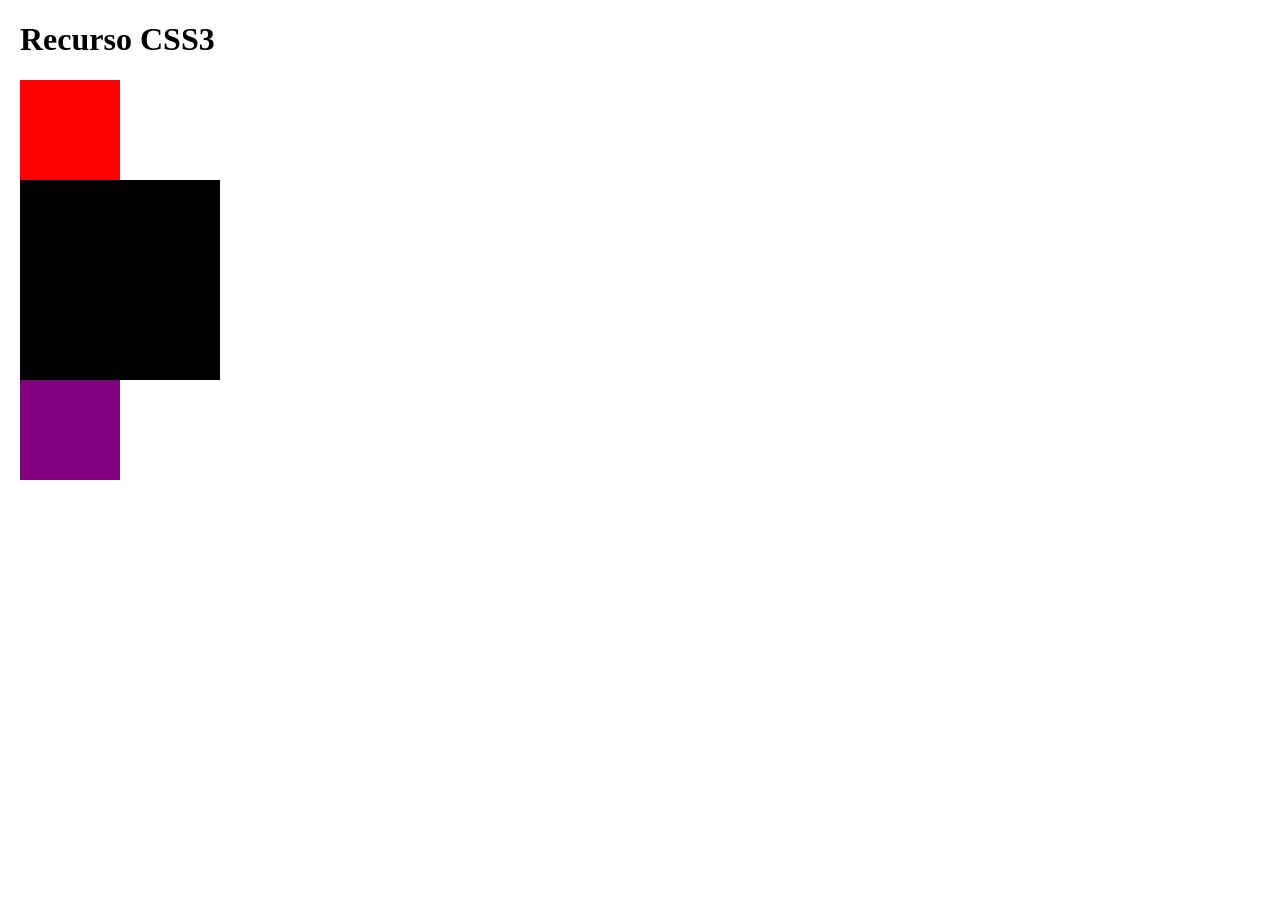
<file: CSS3/index.html>
<!DOCTYPE html>
<html lang="en">

<head>
    <meta charset="UTF-8">
    <meta http-equiv="X-UA-Compatible" content="IE=edge">
    <meta name="viewport" content="width=device-width, initial-scale=1.0">
    <link rel="stylesheet" type="text/css" href="style.css">
    <title>CSS3</title>
</head>

<body>
    <h1>Recurso CSS3</h1>
    <div class="animation-div"></div>
    <div class="animation-div2"></div>
    <div class="animation-div3"></div>
</body>

</html>
</file>
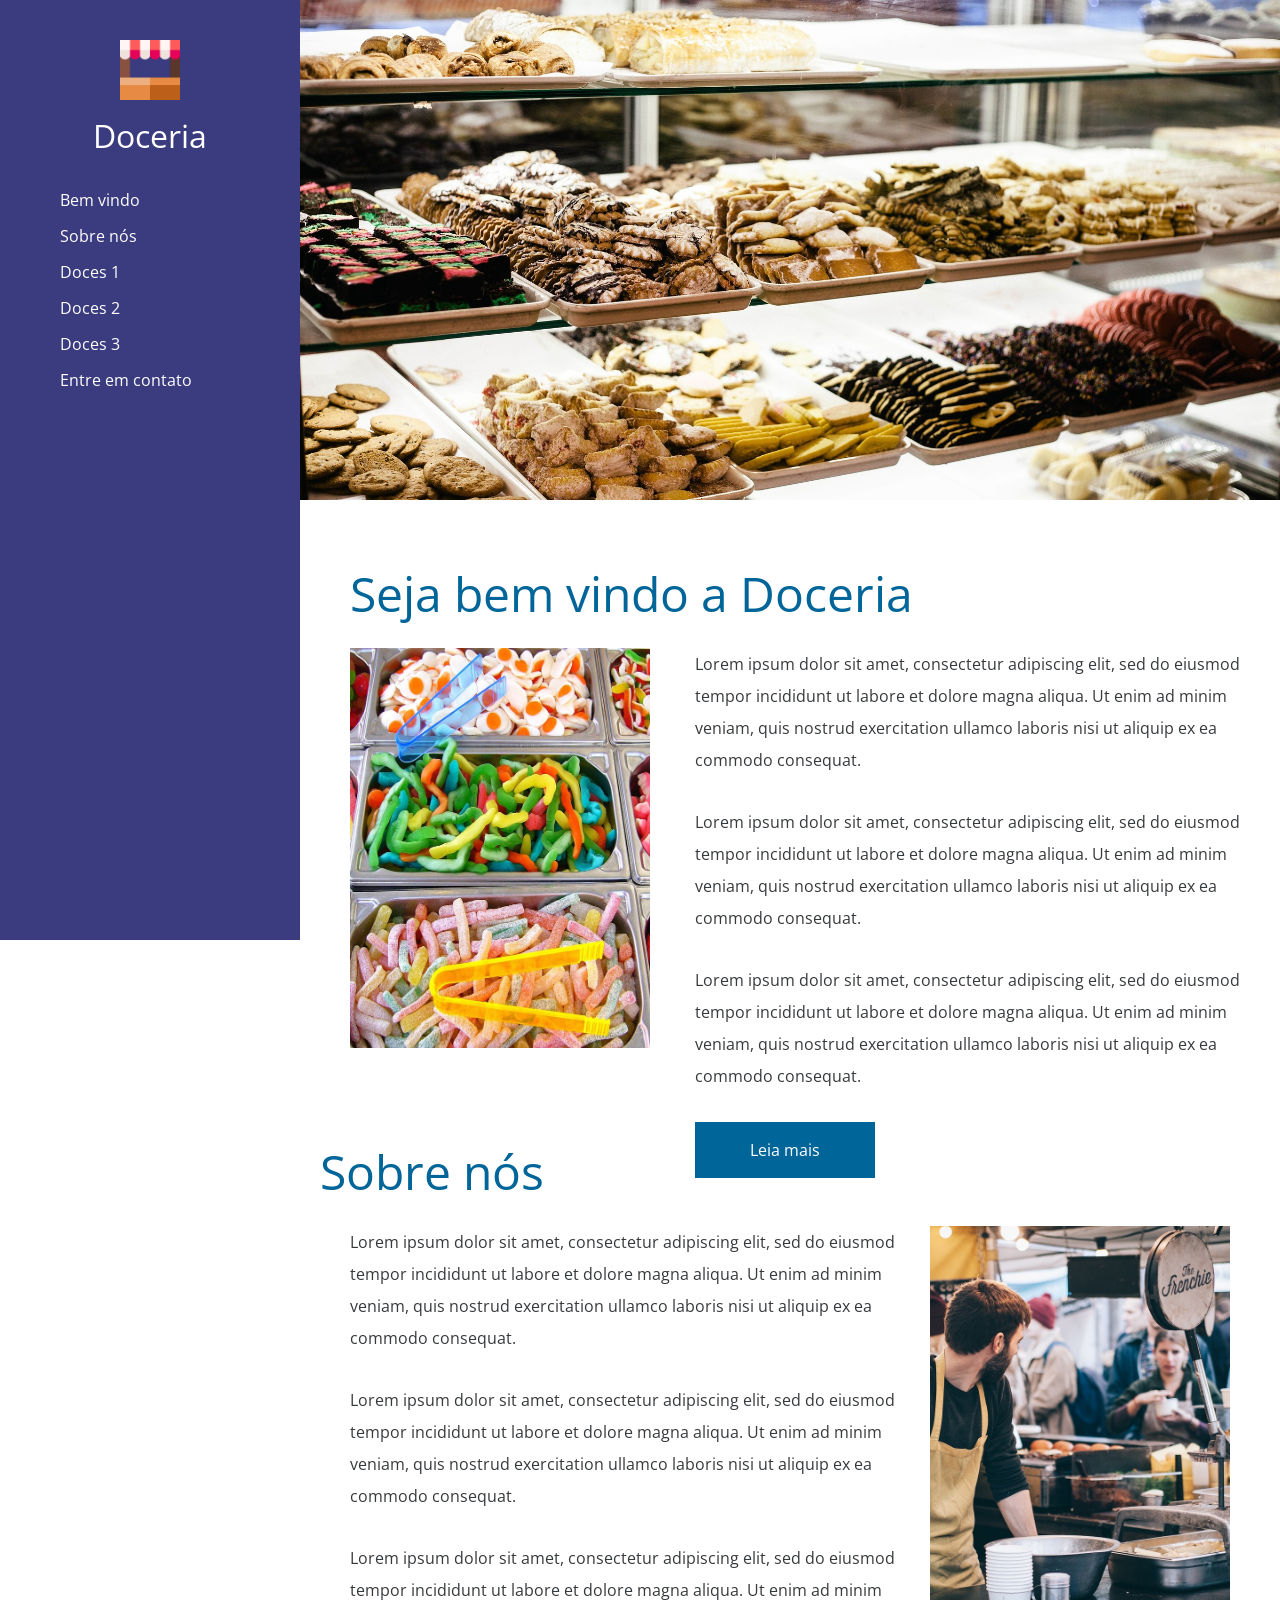
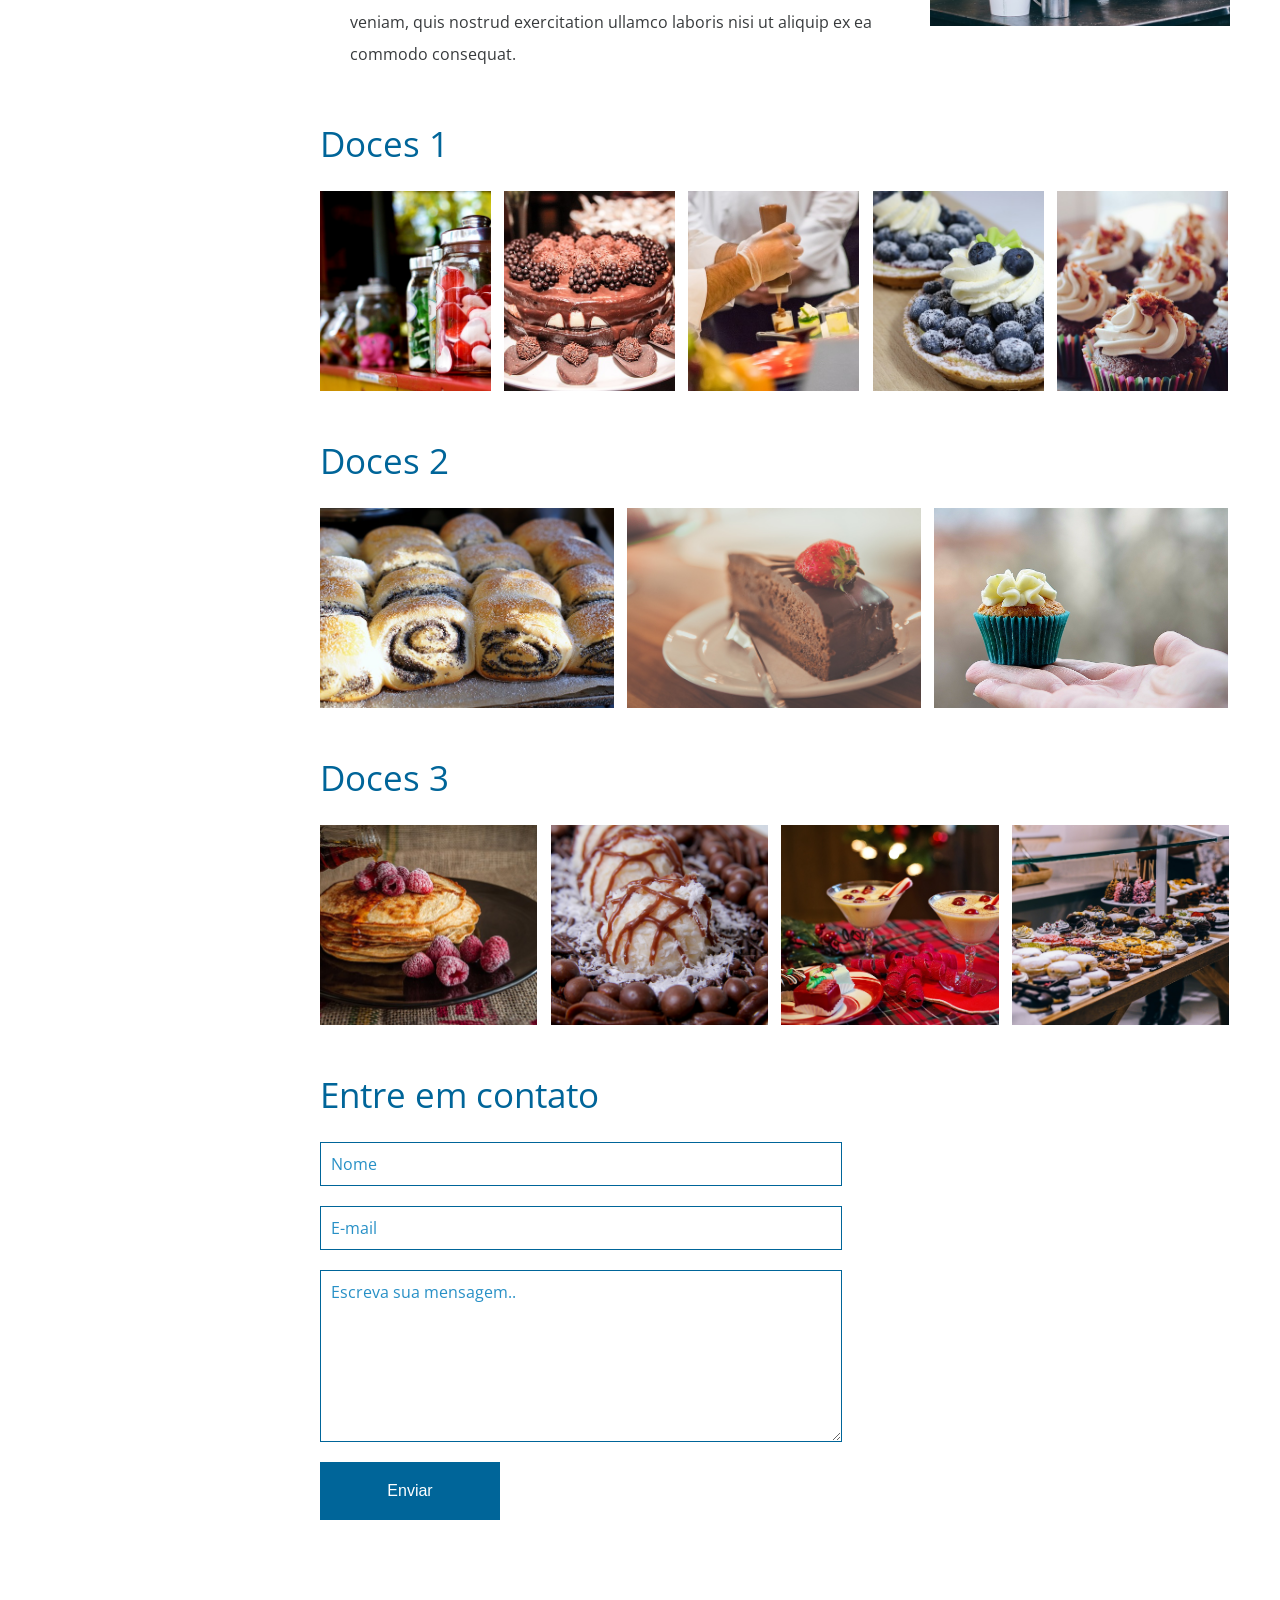
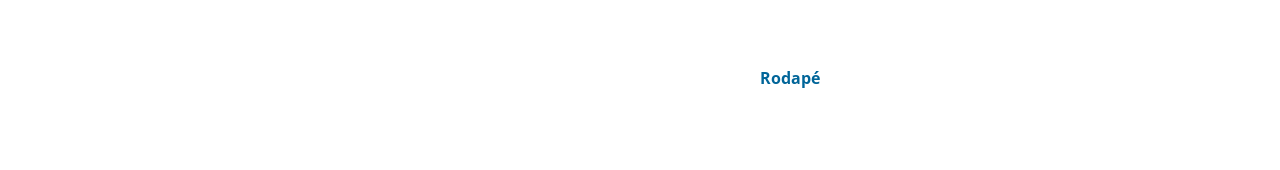
<file: Site Doceria/index.html>
<!DOCTYPE html>
<html lang="en">

<head>
    <meta charset="UTF-8">
    <meta http-equiv="X-UA-Compatible" content="IE=edge">
    <meta name="viewport" content="width=device-width, initial-scale=1.0">
    <link rel="stylesheet" href="./css/reset.css">
    <link rel="stylesheet" href="./css/style.css">
    <link rel="preconnect" href="https://fonts.googleapis.com">
    <link rel="preconnect" href="https://fonts.gstatic.com" crossorigin>
    <link href="https://fonts.googleapis.com/css2?family=Open+Sans:wght@300&display=swap" rel="stylesheet">
    <title>Doceria Single Page</title>
</head>

<body>
    <div class="container">
        <div id="sidebar">
            <div class="sidebar-container">
                <img class="logo-doceria" src="img/stand.png" alt="Logo Doceria" />
                <h1>Doceria</h1>
                <nav>
                    <ul>
                        <li><a href="#sessao-bemvindo">Bem vindo</a></li>
                        <li><a href="#sessao-sobre">Sobre nós</a></li>
                        <li><a href="#sessao-doces1">Doces 1</a></li>
                        <li><a href="#sessao-doces2">Doces 2</a></li>
                        <li><a href="#sessao-doces3">Doces 3</a></li>
                        <li><a href="#sessao-contato">Entre em contato</a></li>
                    </ul>
                </nav>
            </div>
        </div>
        <div class="content">
            <main>
                <section id="sessao-bemvindo">
                    <div class="banner"></div>
                    <div class="sessao-bemvindo-content">
                        <h1>Seja bem vindo a Doceria</h1>
                        <div class="sessao-minibanner"></div>
                        <div class="sessao-descricao">
                            <p>
                                Lorem ipsum dolor sit amet, consectetur adipiscing elit, sed do eiusmod tempor
                                incididunt ut labore et dolore magna aliqua. Ut enim ad minim veniam, quis nostrud
                                exercitation ullamco laboris nisi ut aliquip ex ea commodo consequat.
                            </p>
                            <p>
                                Lorem ipsum dolor sit amet, consectetur adipiscing elit, sed do eiusmod tempor
                                incididunt ut labore et dolore magna aliqua. Ut enim ad minim veniam, quis nostrud
                                exercitation ullamco laboris nisi ut aliquip ex ea commodo consequat.
                            </p>
                            <p>
                                Lorem ipsum dolor sit amet, consectetur adipiscing elit, sed do eiusmod tempor
                                incididunt ut labore et dolore magna aliqua. Ut enim ad minim veniam, quis nostrud
                                exercitation ullamco laboris nisi ut aliquip ex ea commodo consequat.
                            </p>
                            <a href="#" class="sessao-bemvindo-btn">Leia mais</a>
                        </div>
                    </div>
                </section>

                <section id="sessao-sobre">
                    <div class="sessao-content">
                        <h1>Sobre nós</h1>
                        <div class="sessao-minibanner"></div>
                        <div class="sessao-descricao">
                            <p>
                                Lorem ipsum dolor sit amet, consectetur adipiscing elit, sed do eiusmod tempor
                                incididunt ut labore et dolore magna aliqua. Ut enim ad minim veniam, quis nostrud
                                exercitation ullamco laboris nisi ut aliquip ex ea commodo consequat.
                            </p>
                            <p>
                                Lorem ipsum dolor sit amet, consectetur adipiscing elit, sed do eiusmod tempor
                                incididunt ut labore et dolore magna aliqua. Ut enim ad minim veniam, quis nostrud
                                exercitation ullamco laboris nisi ut aliquip ex ea commodo consequat.
                            </p>
                            <p>
                                Lorem ipsum dolor sit amet, consectetur adipiscing elit, sed do eiusmod tempor
                                incididunt ut labore et dolore magna aliqua. Ut enim ad minim veniam, quis nostrud
                                exercitation ullamco laboris nisi ut aliquip ex ea commodo consequat.
                            </p>
                        </div>
                    </div>
                </section>
                <section id="sessao-doces1">
                    <h2>Doces 1</h2>
                    <div class="doces1-imgs banner-galeria" id="img1"></div>
                    <div class="doces1-imgs banner-galeria" id="img2"></div>
                    <div class="doces1-imgs banner-galeria" id="img3"></div>
                    <div class="doces1-imgs banner-galeria" id="img4"></div>
                    <div class="doces1-imgs banner-galeria" id="img5"></div>
                </section>
                <section id="sessao-doces2">
                    <h2>Doces 2</h2>
                    <div class="doces2-imgs banner-galeria" id="img6"></div>
                    <div class="doces2-imgs banner-galeria" id="img7"></div>
                    <div class="doces2-imgs banner-galeria" id="img8"></div>
                </section>
                <section id="sessao-doces3">
                    <h2>Doces 3</h2>
                    <div class="doces3-imgs banner-galeria" id="img9"></div>
                    <div class="doces3-imgs banner-galeria" id="img10"></div>
                    <div class="doces3-imgs banner-galeria" id="img11"></div>
                    <div class="doces3-imgs banner-galeria" id="img12"></div>
                </section>
                <section id="sessao-contato">
                    <h2>Entre em contato</h2>
                    <form id="form-contato">
                        <input type="text" name="name" placeholder="Nome">
                        <input type="email" name="email" placeholder="E-mail">
                        <textarea name="message" placeholder="Escreva sua mensagem.."></textarea>
                        <input type="submit" value="Enviar">
                    </form>
                </section>
                <footer>
                    <p>Rodapé</p>
                </footer>
            </main>
        </div>
    </div>

</body>

</html>
</file>
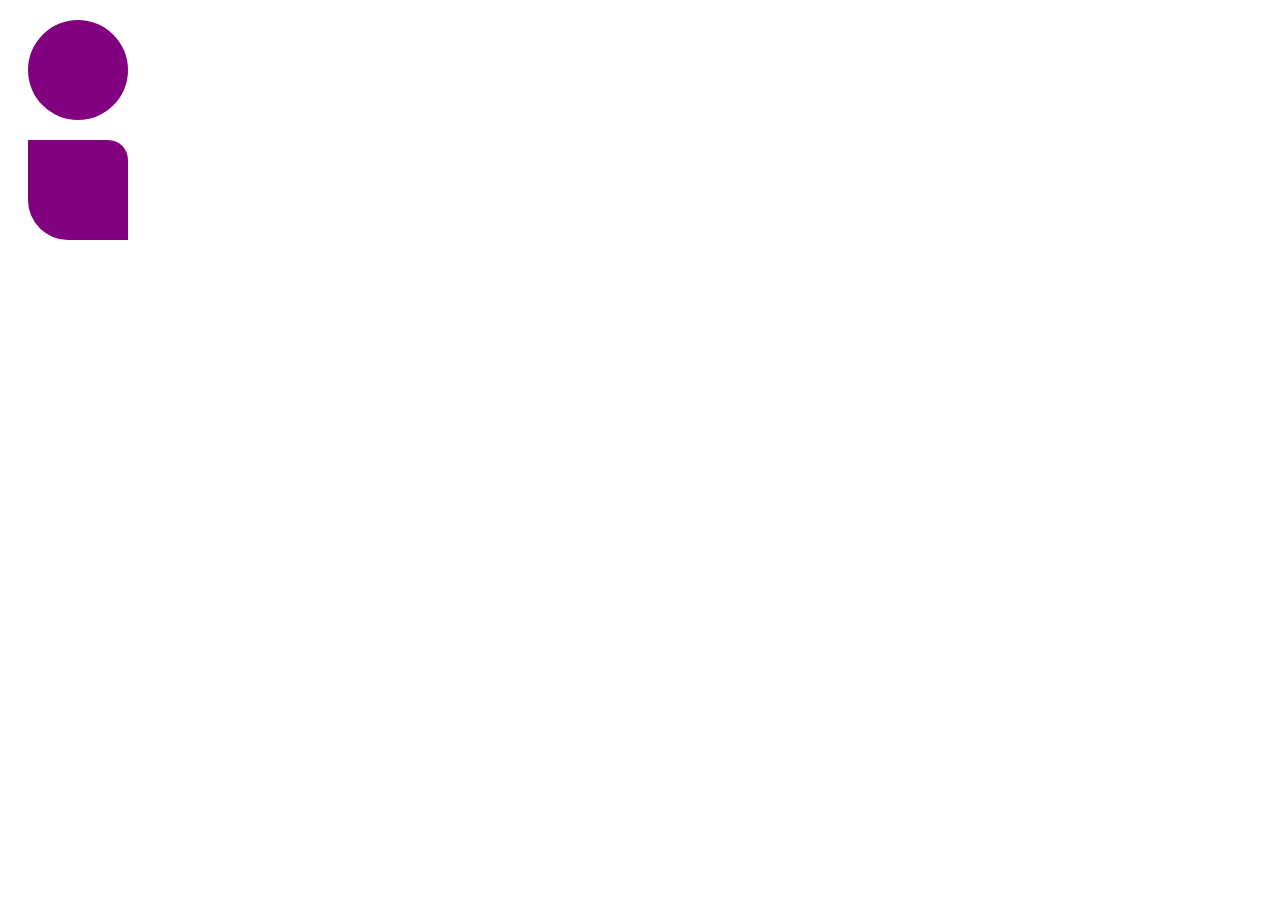
<file: CSS3/border.html>
<!DOCTYPE html>
<html lang="en">

<head>
    <meta charset="UTF-8">
    <meta http-equiv="X-UA-Compatible" content="IE=edge">
    <meta name="viewport" content="width=device-width, initial-scale=1.0">
    <link rel="stylesheet" type="text/css" href="border.css">
    <title>CSS3</title>
</head>

<body>
    <div class="div-border border-radius1"></div>
    <div class="div-border border-radius2"></div>
    
</body>

</html>
</file>
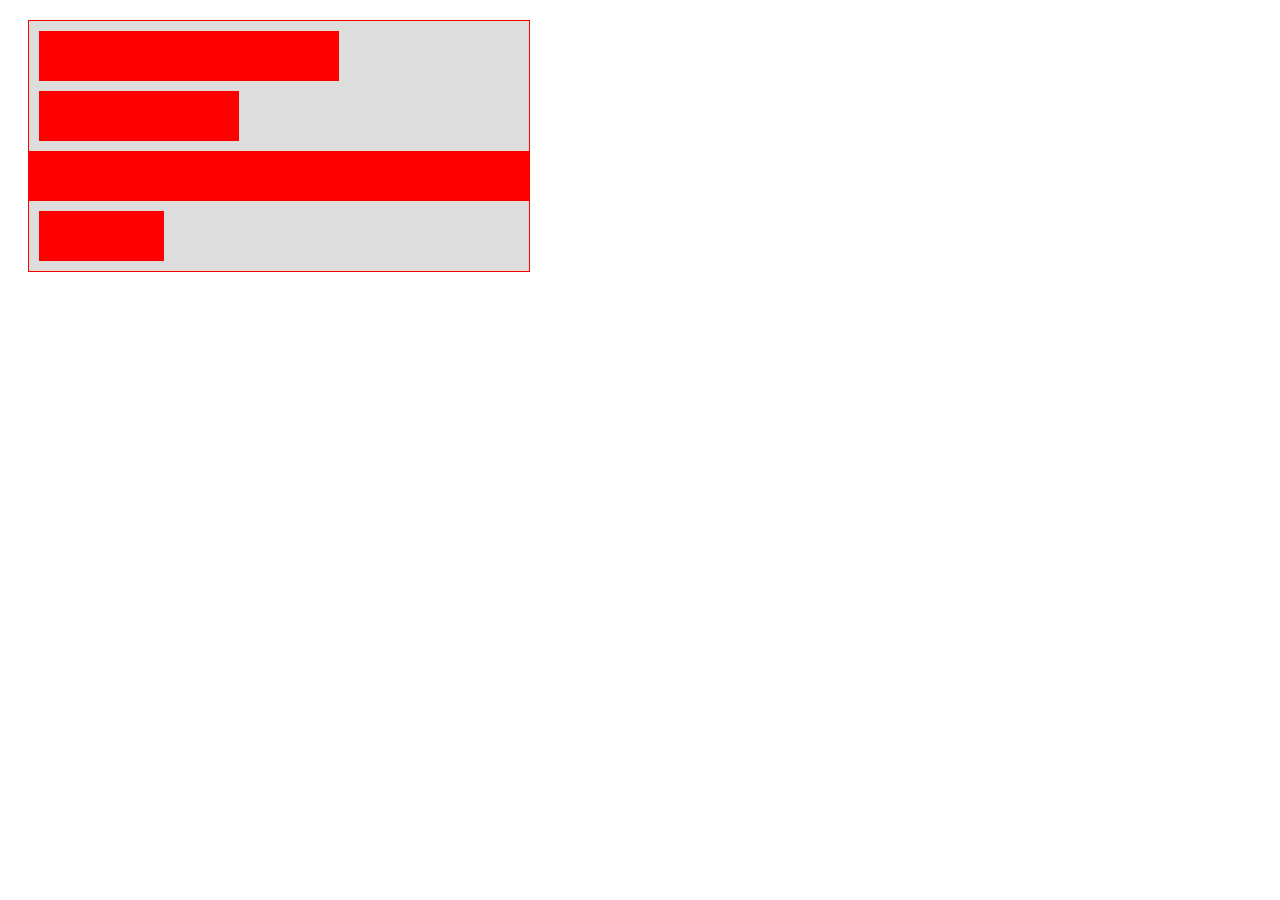
<file: CSS3/calc.html>
<!DOCTYPE html>
<html lang="en">

<head>
    <meta charset="UTF-8">
    <meta http-equiv="X-UA-Compatible" content="IE=edge">
    <meta name="viewport" content="width=device-width, initial-scale=1.0">
    <link rel="stylesheet" type="text/css" href="calc.css">
    <title>CSS3</title>
</head>

<body>
        <div class="div-calc">
            <div class="innerdiv-calc calc1"></div>
            <div class="innerdiv-calc calc2"></div>
            <div class="innerdiv-calc calc3"></div>
            <div class="innerdiv-calc calc4"></div>
        </div>
</body>

</html>
</file>
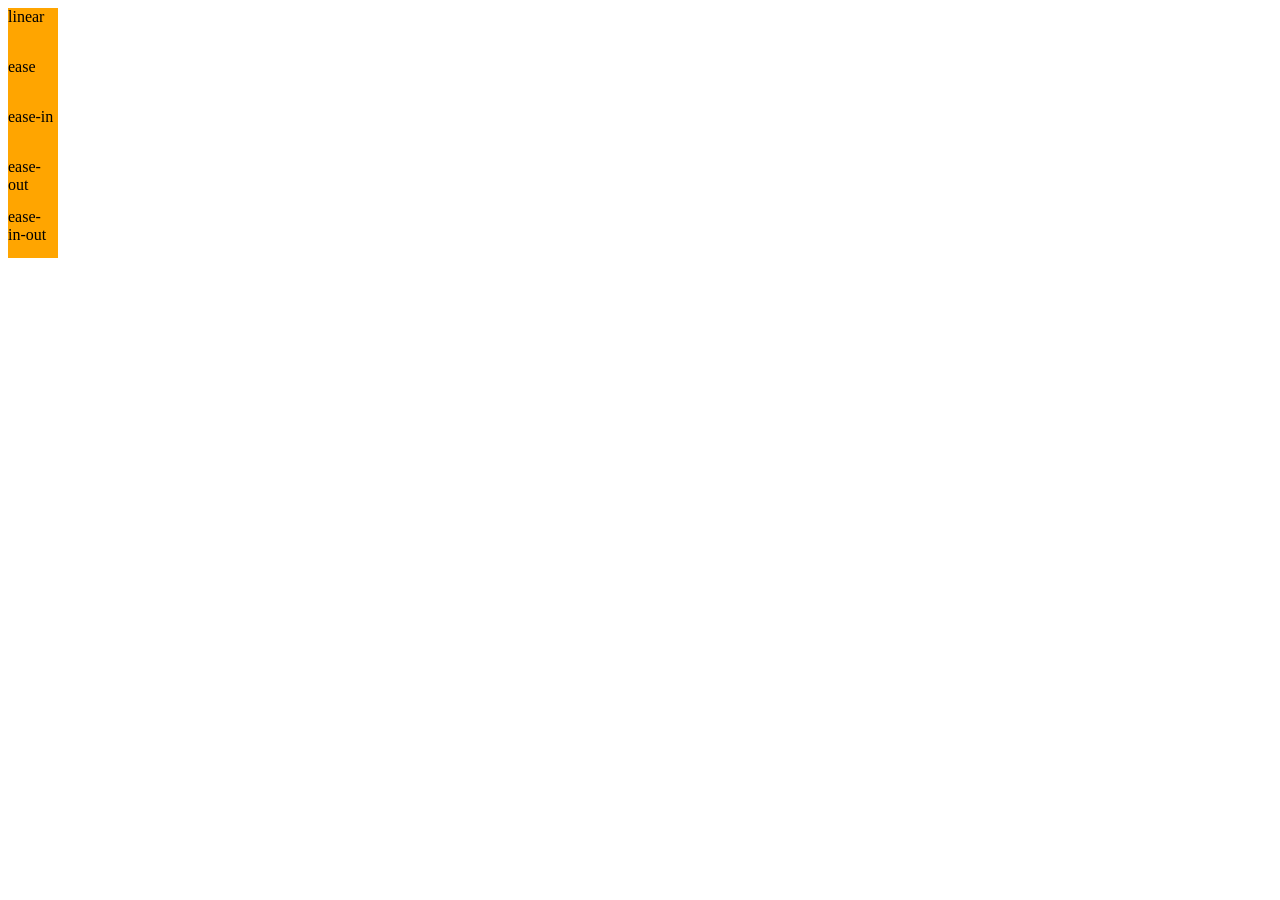
<file: CSS3/classBox.html>
<!DOCTYPE html>
<html lang="en">

<head>
    <meta charset="UTF-8">
    <meta http-equiv="X-UA-Compatible" content="IE=edge">
    <meta name="viewport" content="width=device-width, initial-scale=1.0">
    <link rel="stylesheet" type="text/css" href="classBox.css">
    <title>CSS3</title>
</head>

<body>
    <div class="box" id="animation-div4">linear</div>
    <div class="box" id="animation-div5">ease</div>
    <div class="box" id="animation-div6">ease-in</div>
    <div class="box" id="animation-div7">ease-out</div>
    <div class="box" id="animation-div8">ease-in-out</div>
</body>

</html>
</file>
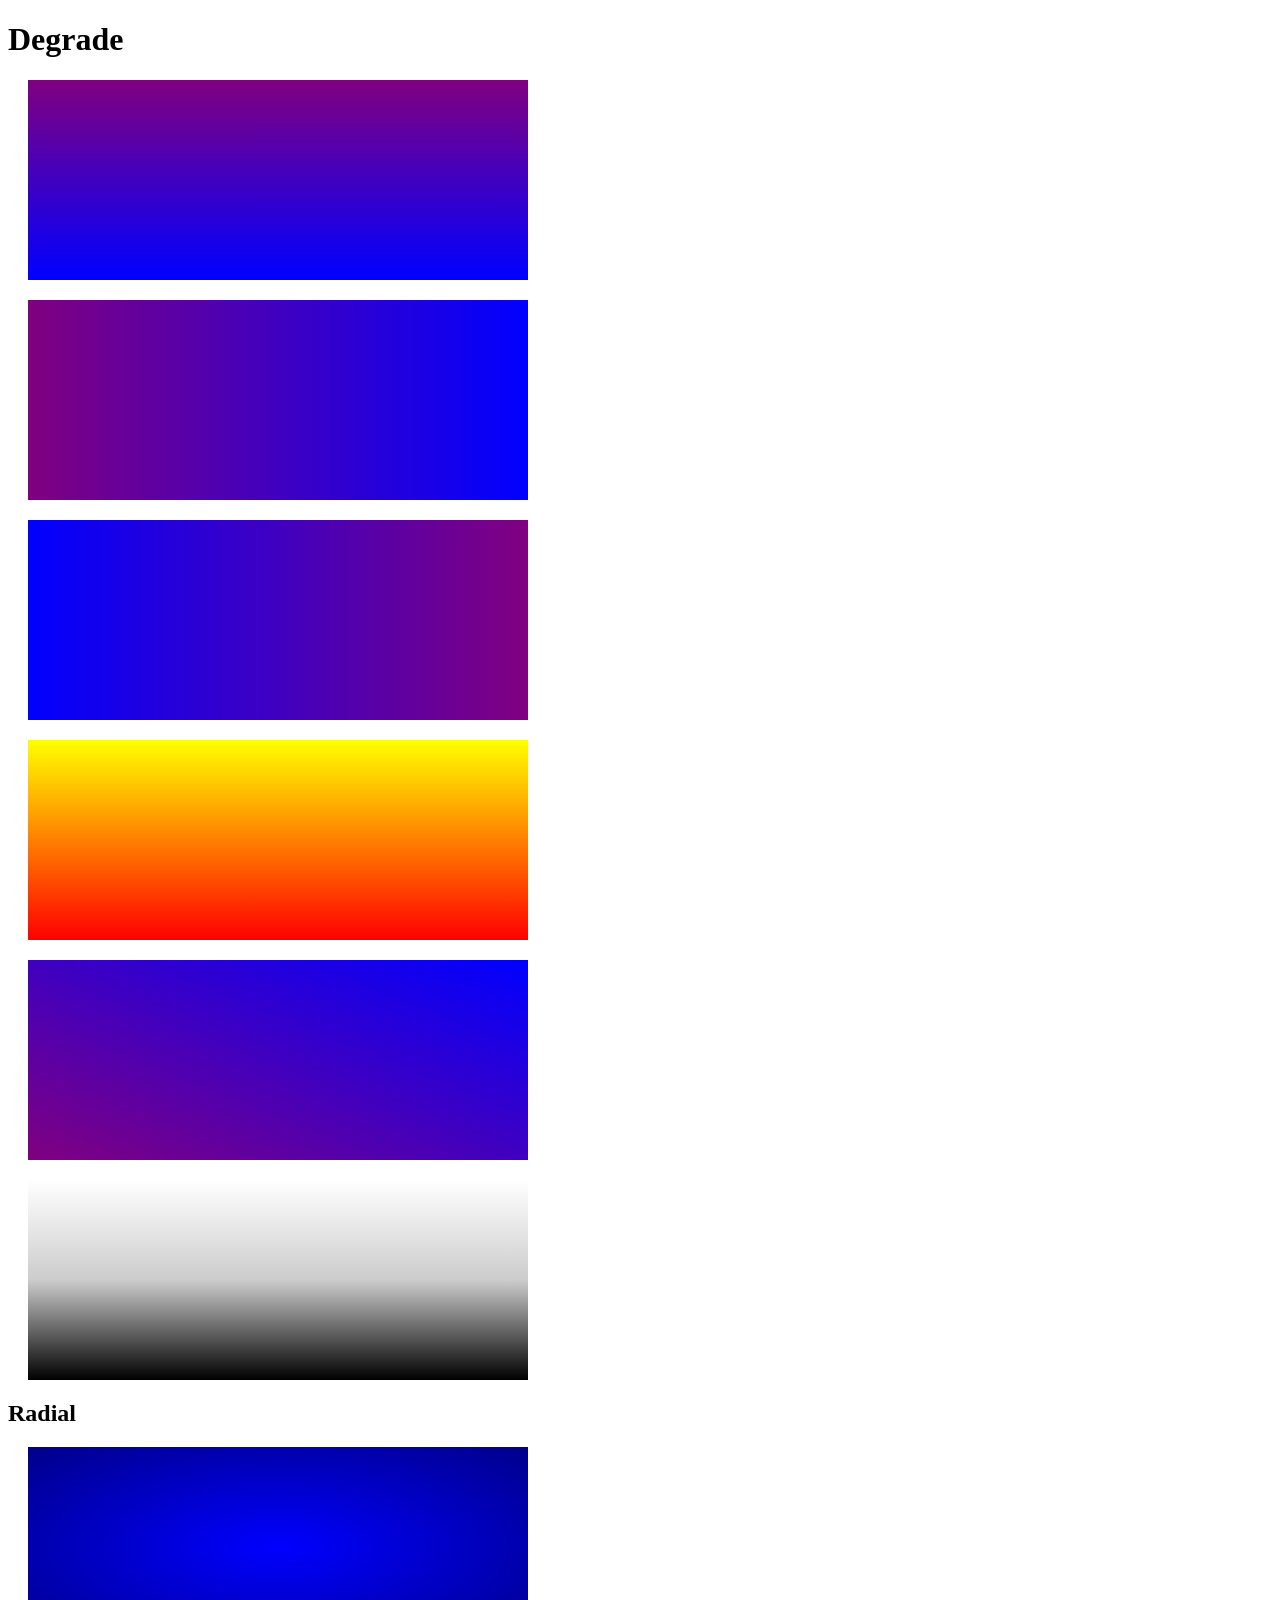
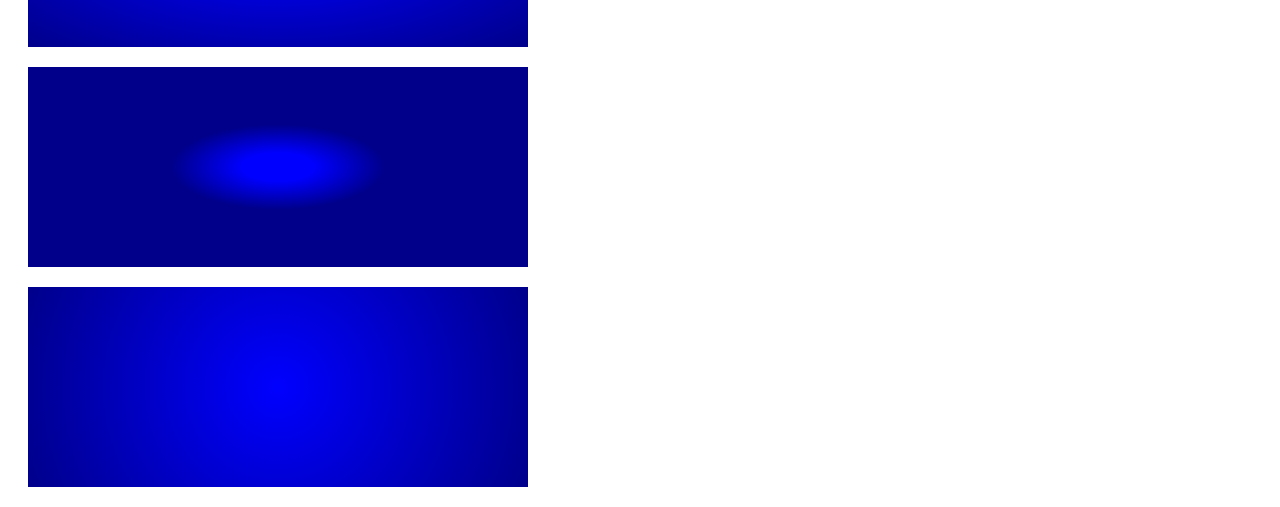
<file: CSS3/gradiente.html>
<!DOCTYPE html>
<html lang="en">

<head>
    <meta charset="UTF-8">
    <meta http-equiv="X-UA-Compatible" content="IE=edge">
    <meta name="viewport" content="width=device-width, initial-scale=1.0">
    <link rel="stylesheet" type="text/css" href="gradient.css">
    <title>CSS3</title>
</head>

<body>
    <h1>Degrade</h1>
    <div class="gradient-box gradient1"></div>
    <div class="gradient-box gradient2"></div>
    <div class="gradient-box gradient3"></div>
    <div class="gradient-box gradient4"></div>
    <div class="gradient-box gradient5"></div>
    <div class="gradient-box gradient6"></div>
    <h2>Radial</h2>
    <div class="gradient-box gradient7"></div>
    <div class="gradient-box gradient8"></div>
    <div class="gradient-box gradient9"></div>
    
</body>

</html>
</file>
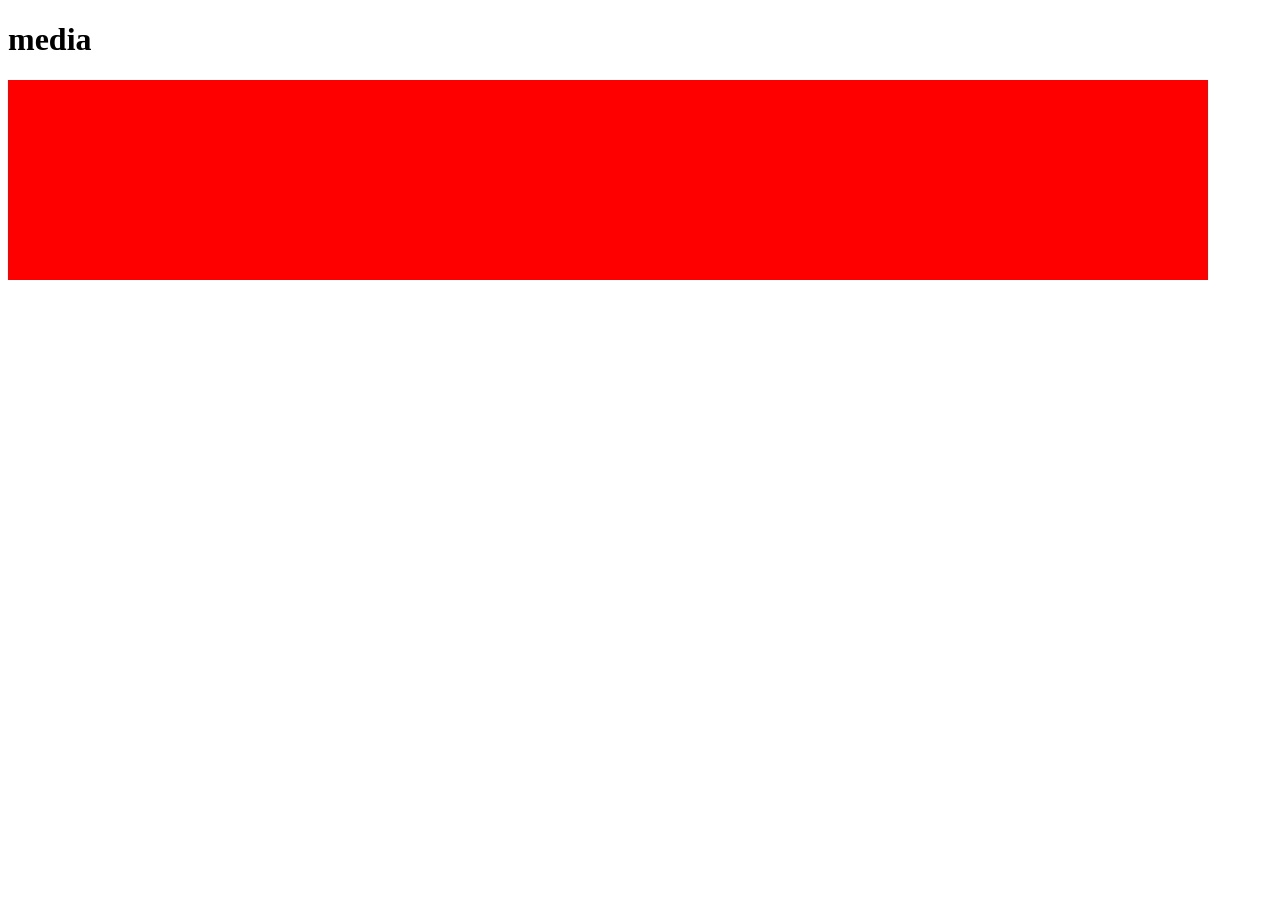
<file: CSS3/layoutResponsivo.html>
<!DOCTYPE html>
<html lang="en">
<head>
    <meta charset="UTF-8">
    <meta http-equiv="X-UA-Compatible" content="IE=edge">
    <meta name="viewport" content="width=device-width, initial-scale=1.0">
    <link rel="stylesheet" type="text/css" href="layoutResponsivo.css">
    <title>Document</title>
</head>
<body>
    <h1>media</h1>
    <div class="mediaquery"></div>
    
</body>
</html>
</file>
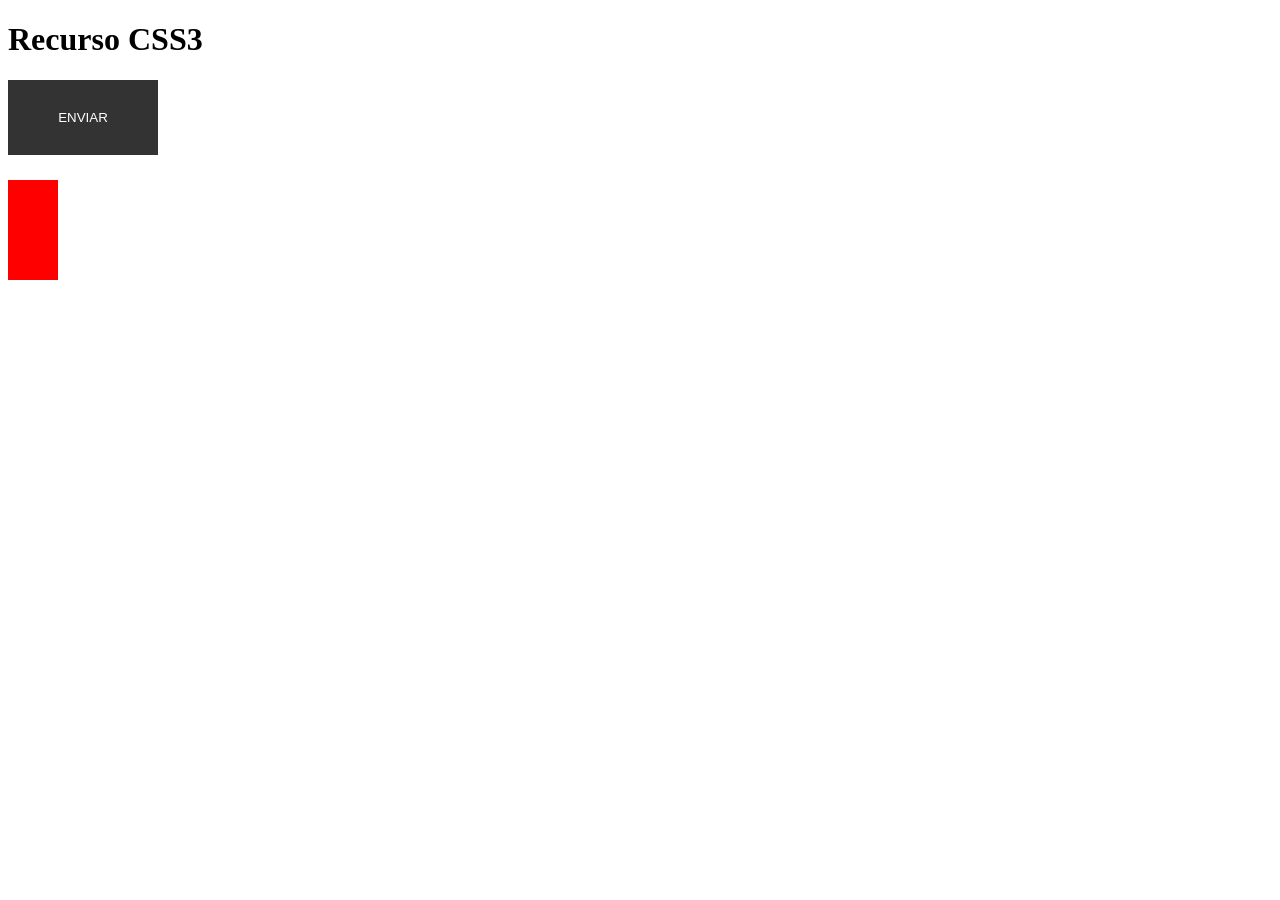
<file: CSS3/transition.html>
<!DOCTYPE html>
<html lang="en">

<head>
    <meta charset="UTF-8">
    <meta http-equiv="X-UA-Compatible" content="IE=edge">
    <meta name="viewport" content="width=device-width, initial-scale=1.0">
    <link rel="stylesheet" type="text/css" href="transition.css">
    <title>CSS3</title>
</head>

<body>
    <h1>Recurso CSS3</h1>
    <button class="btn">Enviar</button>
    <div class="transition"></div>
</body>

</html>
</file>
<file: CSS3/style.css>
body{
    margin: 20px;
}

 /* passo a passo da amimaçã */
@keyframes animacao {

    
    from {
        background-color: red;
    }

    to {
        background-color: yellow;
    }
}

@keyframes animacao2{
    0%{}
    30%{width: 100px;}
    60%{background-color: red;}
    80%{left: 100px; background-color:blue;}
    100%{height: 100px;}
}

@keyframes animacao3{
    from{ 
        left: 0%;
    }
    to{
        left: 200px; background-color: green;
    }
}

.animation-div{
    width: 100px;
    height: 100px;
    background-color: red;
    animation-name: animacao;
    animation-duration: 5s;    
}

.animation-div2{
    
    width: 200px;
    height: 200px;
    background-color: black;
    animation-name: animacao2;
    animation-duration: 6s;
    position:relative;   
}

.animation-div3{    
    width: 100px;
    height: 100px;
    background-color: purple;
    position: relative;
    animation-name: animacao3;
    animation-duration: 5s;
    animation-delay: 1s;   
    animation-iteration-count: infinite;  /*define quantas vezes a animaçao vai rodar */
}
</file>
<file: Site Doceria/css/style.css>
html{
    font-family: 'Open sans', 'sans-serif';
    color: #373A3C;
}

#sidebar{
    position: fixed;
    height: 100%;
    width: 300px;
    background-color: rgb(59, 59, 128);
    padding-top: 40px;
}

#sidebar h1 {
	color: #FFF;
	font-size: 32px;
	text-align: center;
	margin-top: 20px;
	margin-bottom: 30px;
}

#sidebar a {
	color: #FFF;
	text-decoration: none;
	font-size: 16px;
}

#sidebar a:hover {
	color: #F4EF5E;
}

#sidebar li {
	padding: 10px;
}

.sidebar-container {
	position: relative;
	margin-left: auto;
	margin-right: auto;
	width: 200px;
}

.logo-doceria {
	width: 60px;
	height: 60px;
	display: block;
	position: relative;
	margin-left: auto;
	margin-right: auto;
}

.content{
    position: absolute;
    left: 300px;
    width: calc(100% - 300px);
}

.content {
	position: absolute;
	left: 300px;
	width: calc(100% - 300px);
}

.content h1, .content h2 {
	color: #006599;
	margin-bottom: 30px;
}

.content h1 {
	font-size: 48px;
}

.content h2 {
	font-size: 35px;
}

section {
	padding-left: 20px;
}

#sessao-bemvindo {
	padding-left: 0;
}

.sessao-bemvindo-content {
	padding-left: 50px;
}

#sessao-bemvindo .banner {
	height: 500px;
	background-image: url('../img/banner2.jpg');
	background-position: center;
	background-size: cover
}

#sessao-bemvindo h1 {
	margin-top: 70px;
}

#sessao-bemvindo::after, #sessao-sobre::after {
	content: "";
	display: block;
	clear: both;
	margin-bottom: 100px;
}

.sessao-minibanner {
	width: 300px;
	height: 400px;
	background-image: url('../img/banner3.jpg');
	background-position: center;
	background-size: cover;
	float: left;
}

.sessao-descricao {
	position: absolute;
	left: 370px;
	padding-right: 30px;
}

.sessao-descricao p {
	line-height: 2;
	font-size: 16px;
	margin-bottom: 30px;
	margin-left: 25px;
}

.sessao-bemvindo-btn, form input[type=submit] {
	background-color: #006599;
	color: #FFF;
	text-decoration: none;
	padding: 20px 40px;
	transition: .5s;
	display: block;
	width: 100px;
	text-align: center;
	border: none;
	cursor: pointer;
	margin-left: 25px;
}

.sessao-bemvindo-btn:hover, form input[type=submit]:hover {
	background-color: #2790C6;
}

#sessao-sobre .sessao-minibanner {
	float: right;
	margin-right: 50px;
	background-image: url('../img/banner4.jpg');
}

#sessao-sobre .sessao-descricao {
	position: absolute;
	left: 25px;
	width: calc(100% - 400px);
}

/* galerias */

.banner-galeria {
	background-position: center;
	background-size: cover;
	display: inline-block;
	height: 200px;
}

#sessao-doces1, #sessao-doces2, #sessao-doces3 {
	padding-right: 50px;
	margin-bottom: 50px;
}

.doces1-imgs {
	width: 18.8%;
	margin-left: .5%;
	margin-right: .5%;
}

#img1 {
	background-image: url('../img/galeria1.jpg');
	margin-left: 0;
}

#img2 {
	background-image: url('../img/galeria2.jpg');
}

#img3 {
	background-image: url('../img/galeria3.jpg');
}

#img4 {
	background-image: url('../img/galeria4.jpg');
}

#img5 {
	background-image: url('../img/galeria5.jpg');
	margin-right: 0;
}

.doces2-imgs {
	width: 32.3%;
	margin-left: .5%;
	margin-right: .5%;
}

#img6 {
	background-image: url('../img/galeria6.jpg');
	margin-left: 0;
}

#img7 {
	background-image: url('../img/galeria7.jpg');
}

#img8 {
	background-image: url('../img/galeria8.jpg');
	margin-right: 0;
}

.doces3-imgs {
	width: 23.9%;
	margin-left: .5%;
	margin-right: .5%;
}

#img9 {
	background-image: url('../img/galeria9.jpg');
	margin-left: 0;
}

#img10 {
	background-image: url('../img/galeria10.jpg');
}

#img11 {
	background-image: url('../img/galeria11.jpg');
}

#img12 {
	background-image: url('../img/galeria12.jpg');
	margin-right: 0;
}

/* contato */

#form-contato {
	width: 500px;
}

#form-contato input[type=text], #form-contato input[type=email], #form-contato textarea {
	display: block;
	border: 1px solid #006599;
	padding: 10px;
	margin-bottom: 20px;
	width: 100%;
	font-size: 16px;
	font-family: 'Open sans', sans-serif;
}

#form-contato input[type=text]:focus, #form-contato input[type=email]:focus, #form-contato textarea:focus {
	border-color: #2790C6;
}

#form-contato textarea {
	height: 150px;
}

#form-contato ::placeholder {
	color: #2790C6;
}

#form-contato input[type=submit] {
	margin-left: 0;
	font-size: 16px;
	width: 180px;
}

/* footer */

footer {
	height: 100px;
	padding-top: 150px;
	color: #006599;
}

footer p {
	text-align: center;
	font-weight: bold;
}
</file>
<file: CSS3/border.css>
.div-border {
	width: 100px;
	height: 100px;
	background-color: purple;
	margin: 20px;
}

.border-radius1 {
	border-radius: 50%;
}

.border-radius2 {
	border-top-right-radius: 20px;
	border-bottom-left-radius: 40px;
}
</file>
<file: CSS3/calc.css>
.div-calc {
	height: 250px;
	width: 500px;
	position: relative;
	margin: 20px;
	background-color: #DDD;
	border: 1px solid red;
}

.innerdiv-calc {
	height: 50px;
	margin: 10px;
	position: relative;
	background-color: red;
}

.calc1 {
	width: calc(50% + 50px);
}

.calc2 {
	width: calc(50% - 50px);
}

.calc3 {
	width: calc(50% * 2);
	margin: 0;
}

.calc4 {
	width: calc(50% / 2);
}
</file>
<file: CSS3/classBox.css>
@keyframes animacao4 {
    from {
        left: 0;
    }

    to {
        left: 1000px;
    }

}

.box {
    background-color: orange;
    width: 50px;
    height: 50px;
    position: relative;
    animation-name: animacao4;
    animation-duration: 7s;
    animation-iteration-count: infinite;
}

#animation-div4{
    animation-timing-function: linear;
 
}

#animation-div5{
    animation-timing-function: ease;
 
}

#animation-div6{
    animation-timing-function: ease-in;
 
}

#animation-div7{
    animation-timing-function: ease-out;
 
}

#animation-div8{
    animation-timing-function: ease-in-out;
 
}
</file>
<file: CSS3/gradient.css>
.gradient-box {
	width: 500px;
	height: 200px;
	position: relative;
	margin: 20px;
}

.gradient1 {
	background-image: linear-gradient(purple, blue);
}

.gradient2 {
	background-image: linear-gradient(to right, purple, blue);
}

.gradient3 {
	background-image: linear-gradient(to left, purple, blue);
}

.gradient4 {
	background-image: linear-gradient(to top, red, yellow);
}

.gradient5 {
	background-image: linear-gradient(to top right, purple, blue);
}

.gradient6 {
	background-image: linear-gradient(#FFF, #CCC, #000);
}

.gradient7 {
	background-image: radial-gradient(blue, darkblue);
}

.gradient8 {
	background-image: radial-gradient(blue 10%, darkblue 30%);
}

.gradient9 {
	background-image: radial-gradient(circle,blue, darkblue);
}
</file>
<file: CSS3/layoutResponsivo.css>
.mediaquery {
    height: 200px;
    width: 1200px;
    background-color: red;
}

@media (max-width: 1000px) {
    .mediaquery {
        width: 500px;
        background-color: blue;
    }
}

@media (max-width: 768px) {
    .mediaquery {
        width: 300px;
        background-color: green;
    }
}

@media (max-width: 512px) {
    .mediaquery {
        width: 200px;
        background-color: pink;
    }
}
</file>
<file: CSS3/transition.css>
.btn {
	display: block;
	position: relative;
	padding: 10px;
	margin-bottom: 25px;
	width: 150px;
	height: 75px;
	color: #FFF;
	text-transform: uppercase;
	background-color: #333;
	border: 1px solid #333;
	cursor: pointer;
	text-align: center;
	transition: 1s;
}

.btn:hover {
	color: #333;
	background-color: #FFF;
}

.transition {
	width: 50px;
	height: 100px;
	background-color: red;
	transition: 4s;
}

.transition:hover {
	width: 300px;
}
</file>
